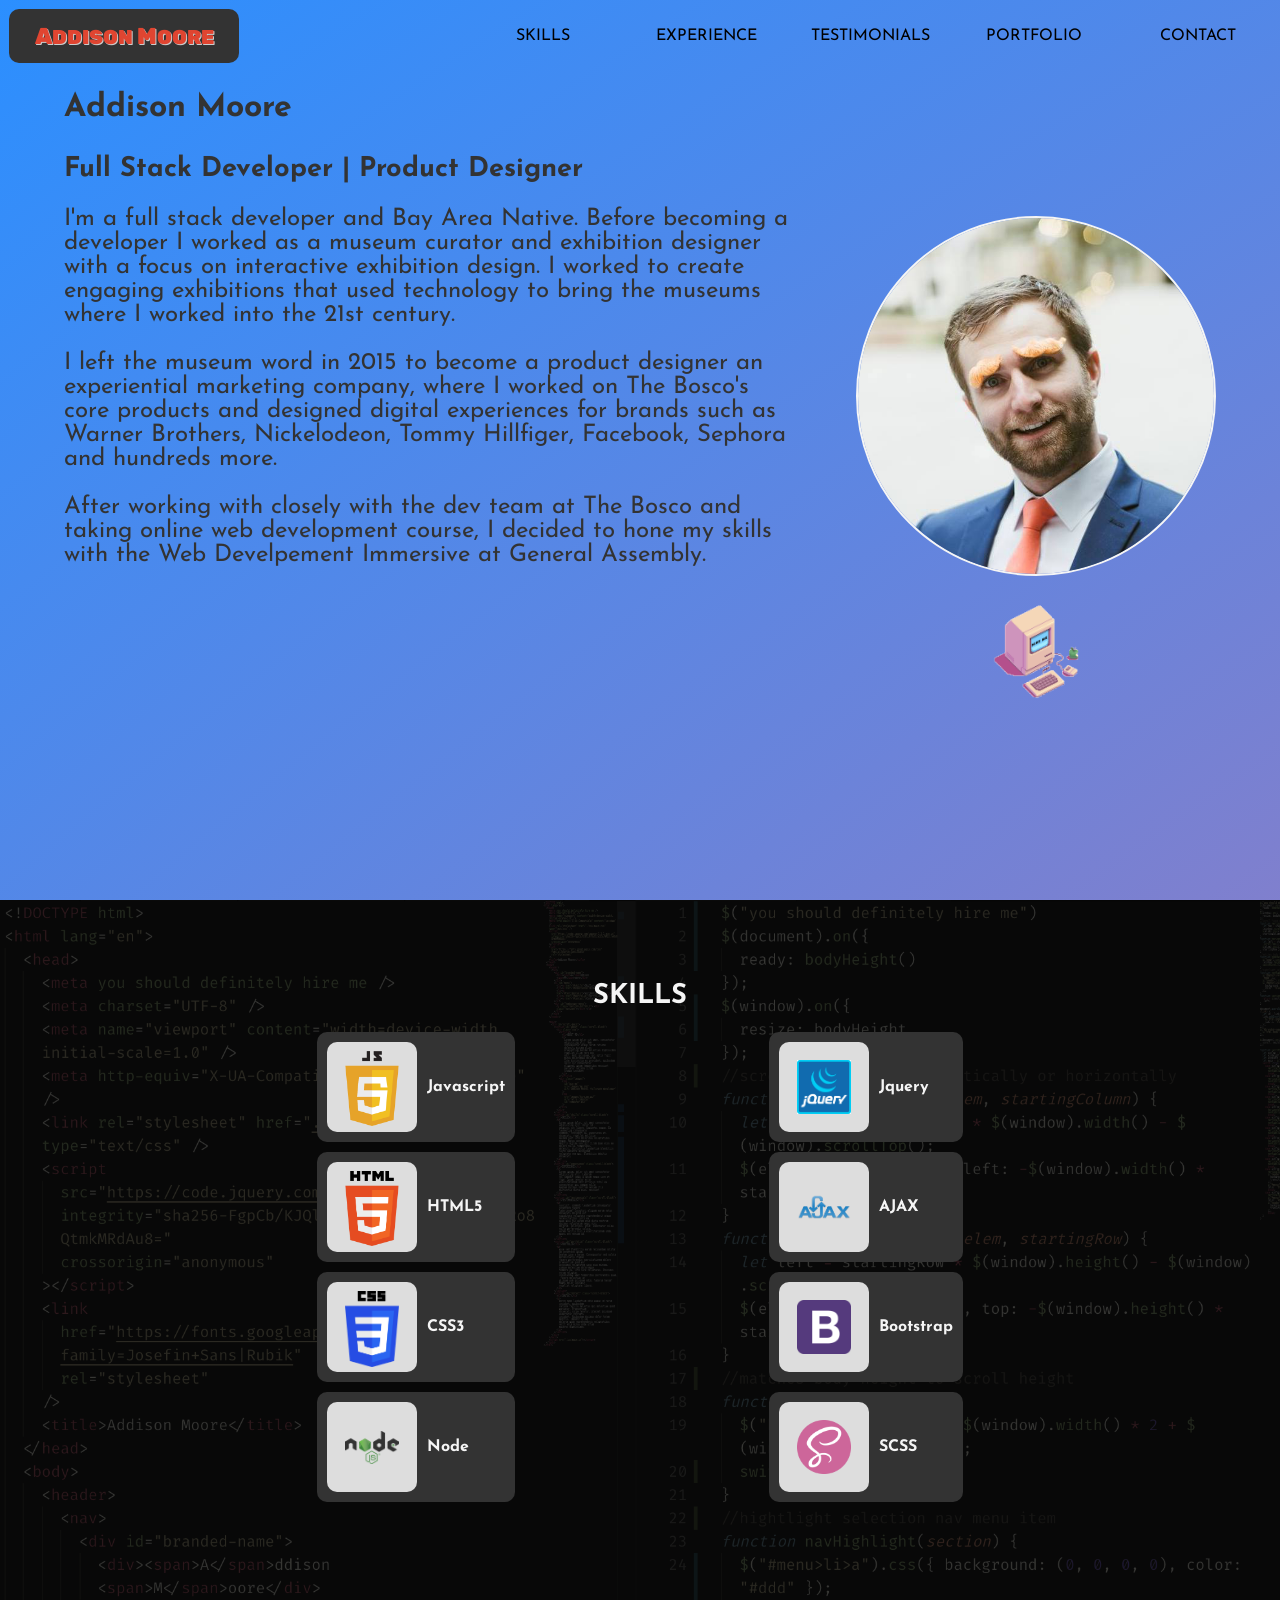
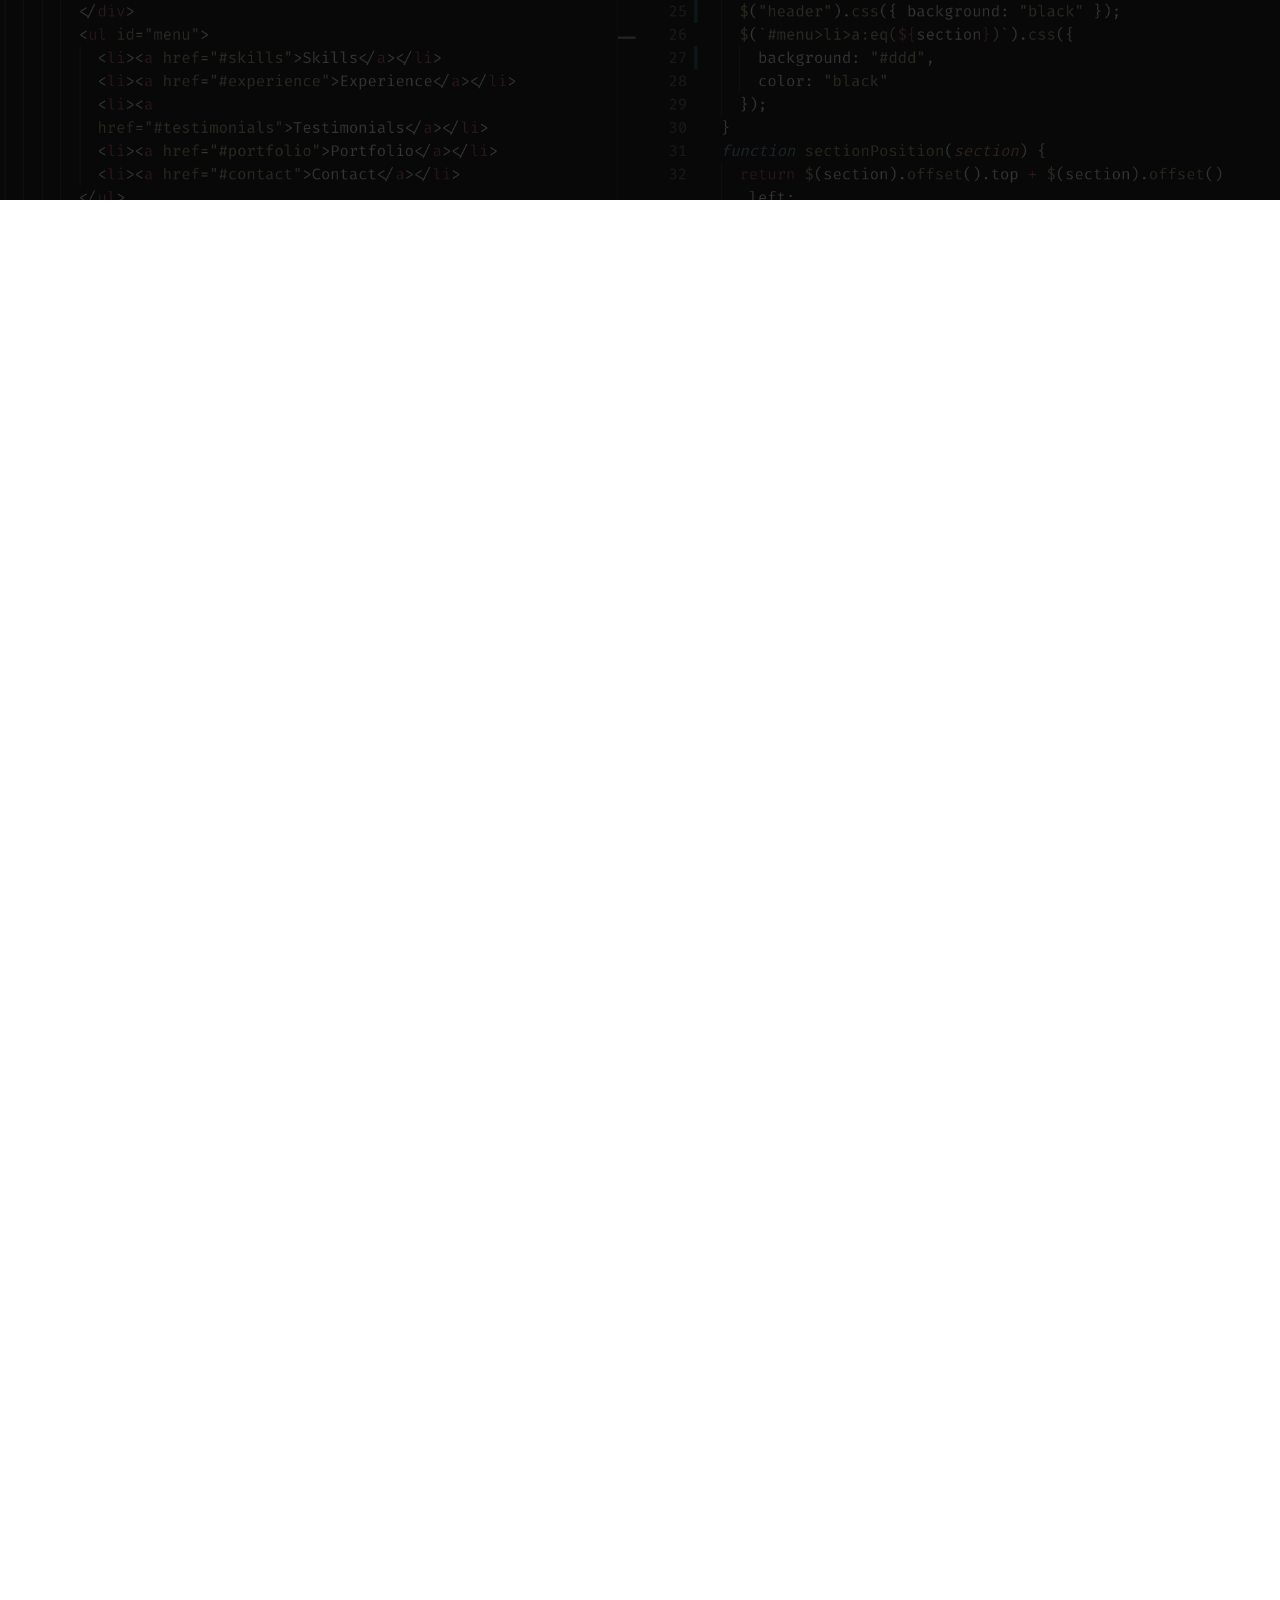
<file: docs/index.html>
<!DOCTYPE html>
<html lang="en">
  <head>
    <meta charset="UTF-8" />
    <meta name="viewport" content="width=device-width, initial-scale=1.0" />
    <meta http-equiv="X-UA-Compatible" content="ie=edge" />
    <link rel="stylesheet" href="./css/main.css" type="text/css" />
    <script
      src="https://code.jquery.com/jquery-3.3.1.min.js"
      integrity="sha256-FgpCb/KJQlLNfOu91ta32o/NMZxltwRo8QtmkMRdAu8="
      crossorigin="anonymous"
    ></script>
    <link
      href="https://fonts.googleapis.com/css?family=Josefin+Sans|Rubik"
      rel="stylesheet"
    />
    <title>Addison Moore</title>
  </head>
  <body>
    <header>
      <nav id="top-nav">
        <div id="branded-name">
          <div><span>A</span>ddison <span>M</span>oore</div>
        </div>
        <ul id="menu">
          <li><a href="#skills">Skills</a></li>
          <li><a href="#experience">Experience</a></li>
          <li><a href="#testimonials">Testimonials</a></li>
          <li><a href="#portfolio">Portfolio</a></li>
          <li><a href="#contact">Contact</a></li>
        </ul>
        <div id="hamburger-icon">
          <img src="images/menu.svg" />
          <ul id="hamburger-menu">
            <li><a href="#skills">Skills</a></li>
            <li><a href="#experience">Experience</a></li>
            <li><a href="#testimonials">Testimonials</a></li>
            <li><a href="#portfolio">Portfolio</a></li>
            <li><a href="#contact">Contact</a></li>
          </ul>
        </div>
      </nav>
    </header>

    <main>
      <div id="scroll-main">
        <section id="about" class="scroll-block">
          <div class="flex-row">
            <article>
              <h1>Addison Moore</h1>
              <h2>Full Stack Developer | Product Designer</h2>
              <p>
                I'm a full stack developer and Bay Area Native. Before becoming
                a developer I worked as a museum curator and exhibition designer
                with a focus on interactive exhibition design. I worked to
                create engaging exhibitions that used technology to bring the
                museums where I worked into the 21st century.<br />
                <br />
                I left the museum word in 2015 to become a product designer an
                experiential marketing company, where I worked on The Bosco's
                core products and designed digital experiences for brands such
                as Warner Brothers, Nickelodeon, Tommy Hillfiger, Facebook,
                Sephora and hundreds more. <br />
                <br />
                After working with closely with the dev team at The Bosco and
                taking online web development course, I decided to hone my
                skills with the Web Develpement Immersive at General Assembly.
              </p>
            </article>
            <div class="about-images">
              <img
                id="pic-me"
                src="images/me.png"
                alt="Addison Moore, fullstack developer"
              />
              <img
                src="images/hire_me.gif"
                alt="retro computer"
                id="computer-pic"
              />
            </div>
          </div>
        </section>
        <section id="skills" class="scroll-block">
          <h2>SKILLS</h2>
          <div class="skills flex-row">
            <ul>
              <li class="skill">
                <div class="icon"><img src="images/JS.png" /></div>
                Javascript
              </li>
              <li class="skill">
                <div class="icon"><img src="images/HTML5.png" /></div>
                HTML5
              </li>
              <li class="skill">
                <div class="icon"><img src="images/CSS3.png" /></div>
                CSS3
              </li>
              <li class="skill">
                <div class="icon"><img src="images/nodejs.png" /></div>
                Node
              </li>
            </ul>
            <ul>
              <li class="skill">
                <div class="icon"><img src="images/jQuery.png" /></div>
                Jquery
              </li>
              <li class="skill">
                <div class="icon"><img src="images/ajax.png" /></div>
                AJAX
              </li>
              <li class="skill">
                <div class="icon"><img src="images/bootstrap.png" /></div>
                Bootstrap
              </li>
              <li class="skill">
                <div class="icon"><img src="images/SCSS.png" /></div>
                SCSS
              </li>
            </ul>
          </div>
        </section>
        <section id="experience" class="scroll-block">
          <h2>EXPERIENCE</h2>
          <p>
            Lorem ipsum, dolor sit amet consectetur adipisicing elit. Laborum
            vel impedit sequi a ipsum neque iure et fuga! Ipsum tenetur error
            exercitationem odit officiis nihil ea consectetur qui cumque nulla
            magnam ducimus nostrum veniam illo distinctio dicta eius, nesciunt
          </p>
        </section>
        <section id="testimonials" class="scroll-block">
          <h2>TESTIMONIALS</h2>
          <p>
            suscipit, commodi laudantium consequatur inventore facere
            laboriosam? Excepturi aliquam earum natus obcaecati dolorem est
            cupiditate voluptate reprehenderit atque necessitatibus iusto ea,
            quae quis hic autem enim dicta nostrum ducimus voluptatum sequi nisi
            dolorum. Doloribus, enim! Aspernatur culpa nulla perferendis soluta,
            autem facilis nisi a exercitationem unde, quasi est veniam id.
          </p>
        </section>
        <section id="portfolio" class="scroll-block">
          <div class="carousel-buttons">
            <div class="left"><</div>
            <div class="right">></div>
          </div>
          <div id="portfolio-carousel" class="carousel">
            <div class="carousel-item portfolio-item">
              <img
                src="images/Monument.png"
                alt="Monument Blog Site"
                class="portfolio-img"
              />
              <div class="portfolio-description">
                <h4>Monument Blog Site</h4>
                <p>
                  Lorem ipsum, dolor sit amet consectetur adipisicing elit.
                  Culpa nam dolor dignissimos fuga libero repellat sunt ad,
                  reprehenderit veritatis, ut vero et. Quis modi unde corporis
                  excepturi autem iste sapiente quisquam sequi dicta sed nam
                  enim, suscipit accusantium temporibus impedit.
                </p>
              </div>
            </div>
            <div class="carousel-item portfolio-item">
              <img
                src="images/ChickenFight.png"
                alt="Family Guy Chicken Fight Game"
                class="portfolio-img"
              />
              <div class="portfolio-description">
                <h4>Chicken Fight Game</h4>
                <p>
                  Lorem ipsum, dolor sit amet consectetur adipisicing elit.
                  Culpa nam dolor dignissimos fuga libero repellat sunt ad,
                  reprehenderit veritatis, ut vero et. Quis modi unde corporis
                  excepturi autem iste sapiente quisquam sequi dicta sed nam
                  enim, suscipit accusantium temporibus impedit.
                </p>
                <a href="https://addison912.github.io/Family-Guy-Chicken-Fight/"
                  >Click here to play!</a
                >
              </div>
            </div>
            <div class="carousel-item portfolio-item">
              <img
                src="images/Billiken.png"
                alt="Billiken Homepage"
                class="portfolio-img"
              />
              <div class="portfolio-description">
                <h4>Hompage Application</h4>
                <p>
                  Lorem ipsum, dolor sit amet consectetur adipisicing elit.
                  Culpa nam dolor dignissimos fuga libero repellat sunt ad,
                  reprehenderit veritatis, ut vero et. Quis modi unde corporis
                  excepturi autem iste sapiente quisquam sequi dicta sed nam
                  enim, suscipit accusantium temporibus impedit.
                </p>
              </div>
            </div>
            <div class="carousel-item portfolio-item">
              <img
                src="images/EmporiumOfCuriosities.png"
                alt="Emporium Of Curiosities"
                class="portfolio-img"
              />
              <div class="portfolio-description">
                <h4>Emporium of Curiosities</h4>
                <p>
                  Lorem ipsum, dolor sit amet consectetur adipisicing elit.
                  Culpa nam dolor dignissimos fuga libero repellat sunt ad,
                  reprehenderit veritatis, ut vero et. Quis modi unde corporis
                  excepturi autem iste sapiente quisquam sequi dicta sed nam
                  enim, suscipit accusantium temporibus impedit.
                </p>
              </div>
            </div>
            <div class="carousel-item portfolio-item">
              <img
                src="images/GeoQuakes.png"
                alt="GeoQuakes"
                class="portfolio-img"
              />
              <div class="portfolio-description">
                <h4>GeoQuakes</h4>
                <p>
                  Lorem ipsum, dolor sit amet consectetur adipisicing elit.
                  Culpa nam dolor dignissimos fuga libero repellat sunt ad,
                  reprehenderit veritatis, ut vero et. Quis modi unde corporis
                  excepturi autem iste sapiente quisquam sequi dicta sed nam
                  enim, suscipit accusantium temporibus impedit.
                </p>
              </div>
            </div>
          </div>
        </section>
        <section id="contact" class="scroll-block">
          <h2>Like what you see? Get in touch!</h2>
          <form action="POST" href="http://facebook.com" id="contact">
            <div class="flex-row">
              <input type="text" placeholder="FULL NAME" />
              <input type="email" placeholder="EMAIL" />
              <input type="text" placeholder="SUBJECT" />
            </div>
            <textarea
              name="comment"
              id="comment"
              cols="30"
              rows="10"
              placeholder="COMMENT"
            ></textarea>
            <input type="submit" value="submit" id="submit-comment" />
          </form>
        </section>
      </div>
    </main>
    <script src="./js/main.js"></script>
  </body>
</html>
</file>
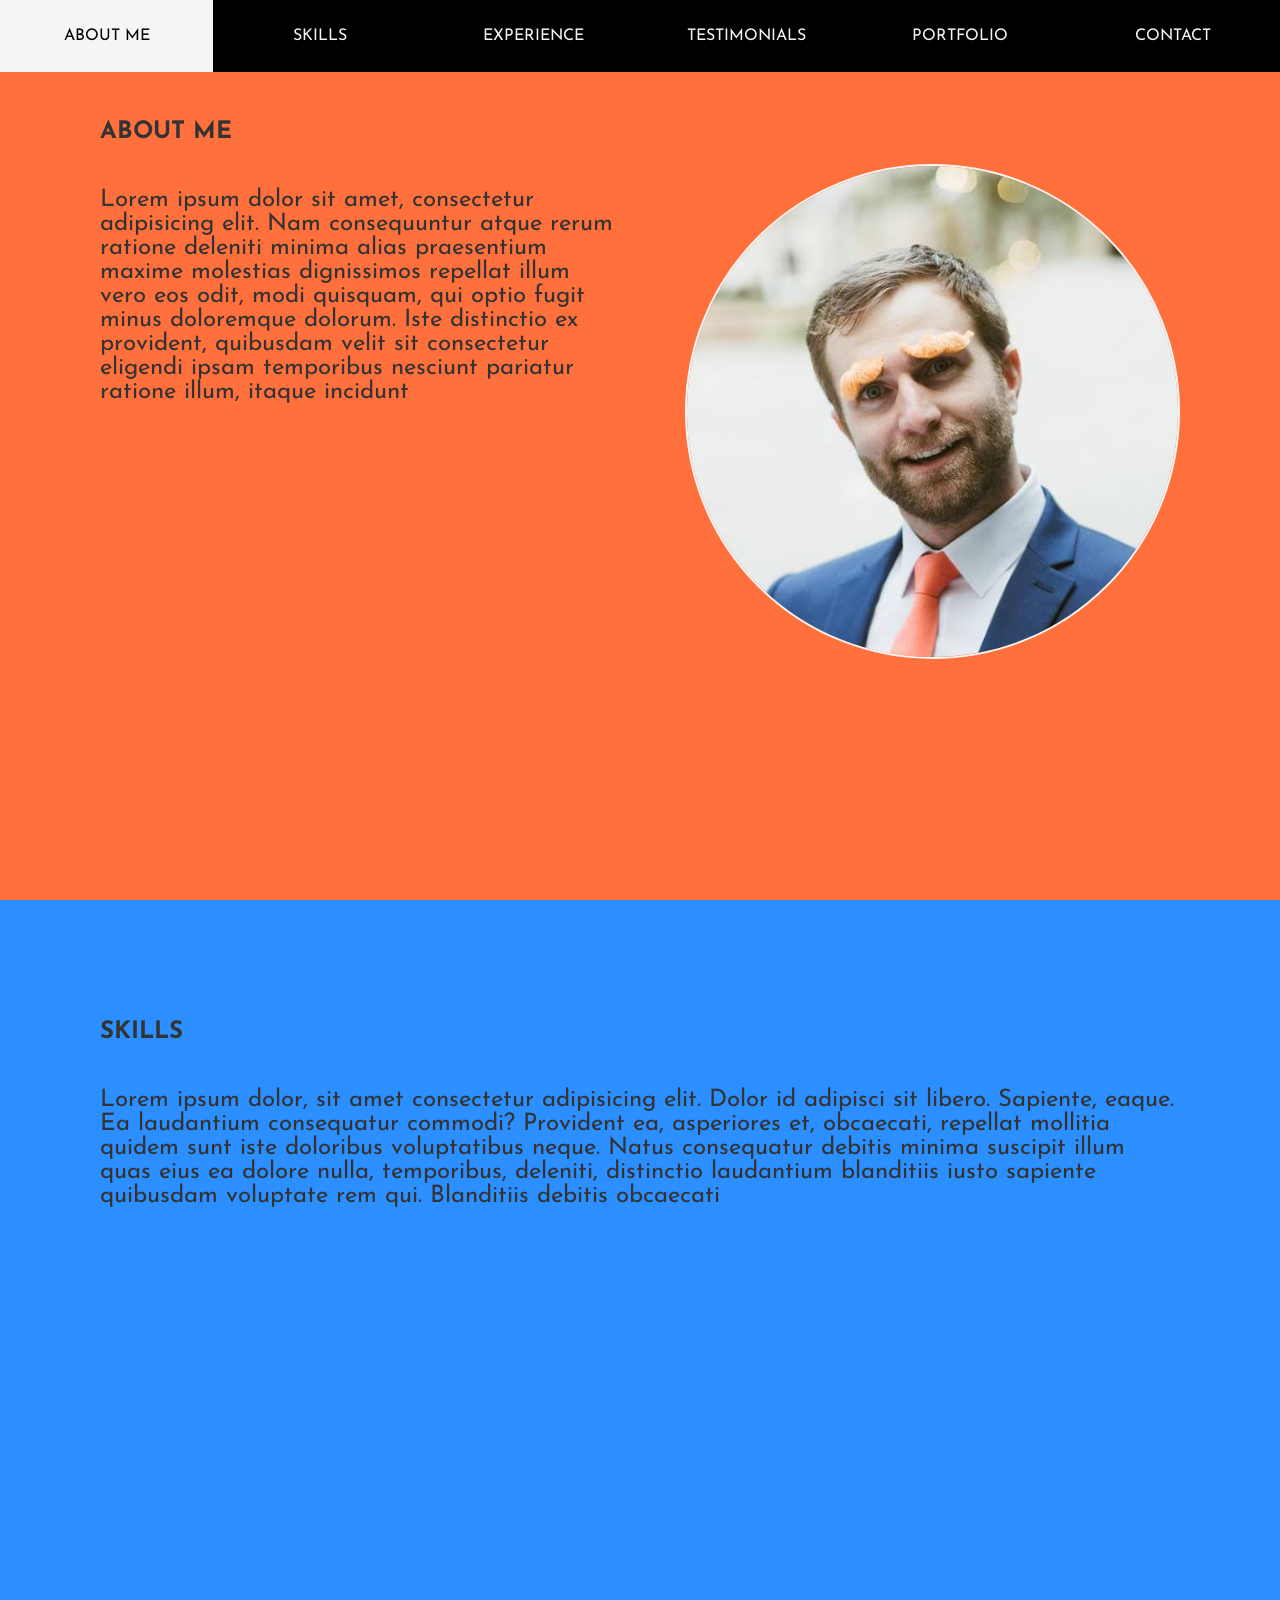
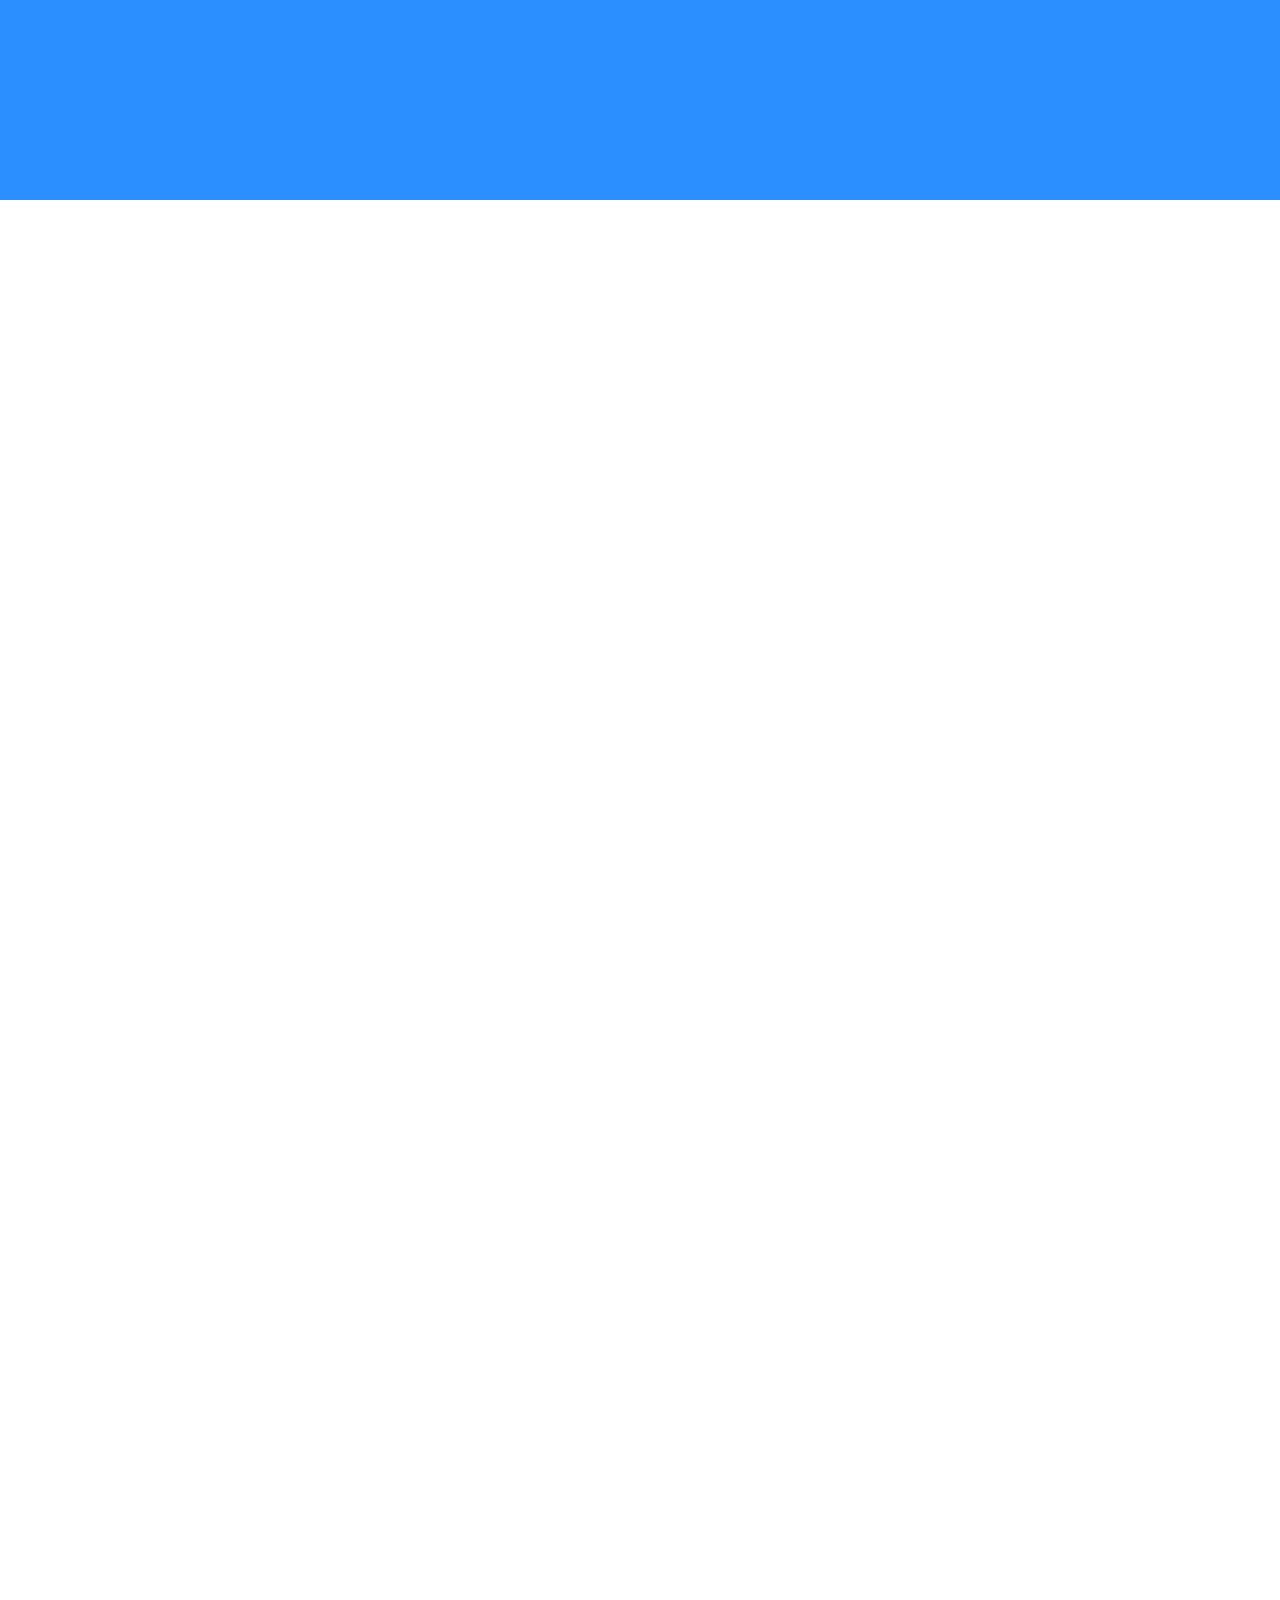
<file: public/index.html>
<!DOCTYPE html>
<html lang="en">
  <head>
    <meta charset="UTF-8" />
    <meta name="viewport" content="width=device-width, initial-scale=1.0" />
    <meta http-equiv="X-UA-Compatible" content="ie=edge" />
    <link rel="stylesheet" href="./css/main.css" type="text/css" />
    <script
      src="https://code.jquery.com/jquery-3.3.1.min.js"
      integrity="sha256-FgpCb/KJQlLNfOu91ta32o/NMZxltwRo8QtmkMRdAu8="
      crossorigin="anonymous"
    ></script>
    <link
      href="https://fonts.googleapis.com/css?family=Josefin+Sans"
      rel="stylesheet"
    />
    <title>Addison Moore</title>
  </head>
  <body>
    <header>
      <nav>
        <ul id="menu">
          <li><a href="#about">About Me</a></li>
          <li><a href="#skills">Skills</a></li>
          <li><a href="#experience">Experience</a></li>
          <li><a href="#testimonials">Testimonials</a></li>
          <li><a href="#portfolio">Portfolio</a></li>
          <li><a href="#contact">Contact</a></li>
        </ul>
        <div id="hamburger-menu">
          <a class="navicon-button x"> <div class="navicon"></div> </a>
        </div>
      </nav>
    </header>

    <main>
      <div id="scroll-main">
        <section id="about" class="scroll-block">
          <h1>ABOUT ME</h1>
          <div class="row">
            <p>
              Lorem ipsum dolor sit amet, consectetur adipisicing elit. Nam
              consequuntur atque rerum ratione deleniti minima alias praesentium
              maxime molestias dignissimos repellat illum vero eos odit, modi
              quisquam, qui optio fugit minus doloremque dolorum. Iste
              distinctio ex provident, quibusdam velit sit consectetur eligendi
              ipsam temporibus nesciunt pariatur ratione illum, itaque incidunt
            </p>
            <img src="images/me.png" alt="Addison Moore, fullstack developer" />
          </div>
        </section>
        <section id="skills" class="scroll-block">
          <h1>SKILLS</h1>
          <p>
            Lorem ipsum dolor, sit amet consectetur adipisicing elit. Dolor id
            adipisci sit libero. Sapiente, eaque. Ea laudantium consequatur
            commodi? Provident ea, asperiores et, obcaecati, repellat mollitia
            quidem sunt iste doloribus voluptatibus neque. Natus consequatur
            debitis minima suscipit illum quas eius ea dolore nulla, temporibus,
            deleniti, distinctio laudantium blanditiis iusto sapiente quibusdam
            voluptate rem qui. Blanditiis debitis obcaecati
          </p>
        </section>
        <section id="experience" class="scroll-block">
          <h1>EXPERIENCE</h1>
          <p>
            Lorem ipsum, dolor sit amet consectetur adipisicing elit. Laborum
            vel impedit sequi a ipsum neque iure et fuga! Ipsum tenetur error
            exercitationem odit officiis nihil ea consectetur qui cumque nulla
            magnam ducimus nostrum veniam illo distinctio dicta eius, nesciunt
          </p>
        </section>
        <section id="testimonials" class="scroll-block">
          <h1>TESTIMONIALS</h1>
          <p>
            suscipit, commodi laudantium consequatur inventore facere
            laboriosam? Excepturi aliquam earum natus obcaecati dolorem est
            cupiditate voluptate reprehenderit atque necessitatibus iusto ea,
            quae quis hic autem enim dicta nostrum ducimus voluptatum sequi nisi
            dolorum. Doloribus, enim! Aspernatur culpa nulla perferendis soluta,
            autem facilis nisi a exercitationem unde, quasi est veniam id.
          </p>
        </section>
        <section id="portfolio" class="scroll-block">
          <h1>PORTFOLIO</h1>
          <p>
            esse sed blanditiis earum recusandae soluta! Ab inventore ipsam,
            beatae ipsa a harum. Consequuntur sed soluta perspiciatis itaque
            facere perferendis exercitationem dolore praesentium quod est
            accusamus voluptatem ipsa eius minima, cumque molestiae doloremque
            tempore ea, iste iure voluptates. Possimus rerum voluptas
            repudiandae amet temporibus perferendis quam, facere molestias at
            aliquam eum quisquam odio, laborum harum? Magni dolor suscipit
            repellat voluptate libero.
          </p>
        </section>
        <section id="contact" class="scroll-block">
          <h1>CONTACT</h1>
          <p>
            porro nemo laudantium odio eaque id rerum incidunt, quibusdam
            ratione facilis delectus qui molestiae quod pariatur. Praesentium
            obcaecati culpa tenetur, placeat quisquam aspernatur corrupti
            incidunt. Quibusdam ducimus dolor totam debitis, impedit illum
            dolorum quae reprehenderit voluptatibus velit enim minus unde ullam
            maiores dignissimos.
          </p>
        </section>
      </div>
    </main>
    <script src="./js/main.js"></script>
  </body>
</html>
</file>
<file: docs/css/main.css>
* {
  box-sizing: border-box;
}

body {
  margin: 0;
  overflow-x: hidden;
  height: 5000px;
  font-family: "Josefin Sans", sans-serif;
  color: #333;
}
body p {
  font-size: 24px;
}

a {
  cursor: pointer;
  color: #000;
  text-decoration: none;
}

ul {
  list-style: none;
  padding: 0;
  margin: 0;
}

article h1 {
  font-size: 2em;
}

header {
  position: fixed;
  top: 0;
  left: 0;
  z-index: 1;
}

#top-nav {
  display: flex;
  justify-content: space-between;
  width: 100vw;
  height: 8vh;
  align-items: center;
}

#menu {
  width: 64vw;
  height: 100%;
  display: flex;
  margin: 0;
  align-content: center;
  text-transform: uppercase;
  font-size: 16px;
}
#menu li {
  display: flex;
  align-items: center;
  justify-content: center;
  width: 100%;
}
#menu a {
  display: flex;
  align-items: center;
  justify-content: center;
  width: 95%;
  height: 6vh;
  transition: 0.5s ease-in-out;
  border-radius: 10px;
}
#menu a:hover {
  text-decoration: none;
  background: #ddd;
  color: black;
  transition: 0.5s ease-in-out;
}

#branded-name {
  font-family: "Rubik", sans-serif;
  color: #e04531;
  display: flex;
  justify-content: center;
  align-items: center;
  text-shadow: 1px 1px #ccc;
  font-weight: 900;
  font-size: 20px;
  height: 6vh;
  width: 18vw;
  margin: 0 1vh;
  text-transform: uppercase;
  background-color: #333;
  border-radius: 10px;
  min-width: 200px;
  transition: 0.2s ease-in-out;
}
#branded-name span {
  font-size: 23px;
  transition: 0.2s ease-in-out;
}

#branded-name:hover {
  cursor: pointer;
  font-size: 23px;
  transition: 0.2s ease-in-out;
}
#branded-name:hover span {
  font-size: 26px;
  transition: 0.2s ease-in-out;
}

#hamburger-icon {
  display: none;
}

#hamburger-menu {
  flex-direction: column;
  min-width: 33.33%;
  right: 0;
  top: 8vh;
  background: #ddd;
  border-radius: 0 0 10px 10px;
  position: fixed;
  padding: 10px;
  display: none;
}
#hamburger-menu li {
  display: flex;
  align-items: center;
  height: 2em;
  border-radius: 10px;
  padding: 0 7px;
}
#hamburger-menu li:hover {
  background: whitesmoke;
}
#hamburger-menu a {
  color: black;
}
#hamburger-menu a:hover {
  text-decoration: none;
}

main {
  width: 100%;
}

.flex-row {
  display: flex;
  flex-direction: row;
  height: 100%;
}

#scroll-main {
  position: fixed;
}

.scroll-block {
  width: 100vw;
  height: 100vh;
  position: absolute;
  display: flex;
  flex-direction: column;
  padding: 60px 5vw 0 5vw;
  overflow: scroll;
}
.scroll-block p {
  font-size: 1.5em;
}
.scroll-block h2 {
  font-size: 1.7em;
}

.scroll-block > h2 {
  text-align: center;
}

.about-images {
  display: flex;
  flex-direction: column;
  align-items: center;
  justify-content: center;
}

#about {
  left: 0;
  top: 0;
  background-size: 1000% 1000%;
  background-image: radial-gradient(#ece472, #ff6883, #2b8fff);
  animation: gradientBackground 45s infinite ease-in-out;
}
#about p {
  padding: 0 5vw 5vw 0;
  max-height: 50%;
}

#pic-me {
  border-radius: 50%;
  border: 2px solid whitesmoke;
  height: 40vh;
}

#computer-pic {
  height: 12vh;
  width: 12vh;
  justify-self: flex-end;
  margin-top: 4vh;
  transition: ease-in-out 0.3s;
  margin: 20px 0 40px 0;
}

#computer-pic:hover {
  cursor: pointer;
  height: 20vh;
  width: 20vh;
  transition: ease-in-out 0.3s;
}

#skills {
  left: 0;
  top: 100vh;
  color: whitesmoke;
  background: url("../images/screen-shot1.png");
  background-size: cover;
  background-position: center;
  background-position-y: 0;
}

.skills {
  justify-content: space-evenly;
}

.skill {
  display: flex;
  margin-bottom: 10px;
  align-items: center;
  line-height: 1.5;
  font-weight: 700;
  color: whitesmoke;
  background: #333;
  padding: 0 10px 0 0;
  border-radius: 10px;
}

.icon {
  display: flex;
  align-items: center;
  height: 10vh;
  width: 10vh;
  padding: 1vh 2vh;
  margin: 10px;
  background: #ddd;
  border-radius: 10px;
  overflow: hidden;
}
.icon img {
  width: 100%;
  margin: auto;
}

#experience {
  left: 100vw;
  top: 100vh;
  background: #fff388;
}

#testimonials {
  left: 100vw;
  top: 200vh;
  background: #ff88ef;
}

#portfolio {
  left: 200vw;
  top: 200vh;
  background: #f3e4dd;
  overflow: hidden;
  padding: 0;
}

#portfolio-carousel {
  margin-top: 5vh;
  display: flex;
}

.portfolio-img {
  position: relative;
  width: 65vw;
  height: 40.34vw;
  border-radius: 10px 0 0 10px;
}

.portfolio-item {
  background: rgba(0, 0, 0, 0.3);
  border-radius: 10px;
}

.portfolio-description {
  width: 15vw;
  height: 40.43vw;
  background: white;
  overflow: scroll;
  padding: 10px;
  border-radius: 0 10px 10px 0;
}
.portfolio-description p {
  font-size: 1em;
}
.portfolio-description a {
  color: #751515;
}
.portfolio-description a:hover {
  color: #851717;
  text-decoration: underline;
}

.left,
.right {
  height: 4vw;
  width: 4vw;
  color: white;
  font-size: 3vw;
  background: rgba(0, 0, 0, 0.5);
  border-radius: 50%;
  border: 1px solid white;
  z-index: 1;
  display: flex;
  justify-content: center;
  align-items: center;
  margin: 0 20px;
  transition: ease-in-out 0.2s;
}

.left:hover,
.right:hover {
  background: rgba(0, 0, 0, 0.8);
  transition: ease-in-out 0.2s;
  cursor: pointer;
}

.carousel {
  position: relative;
  margin: 0 auto;
  width: 80vw;
  left: 0;
  transition: ease-in-out 0.3s;
}

.carousel-buttons {
  position: relative;
  display: flex;
  justify-content: space-between;
  top: 48vh;
  width: 95vw;
  margin: 0 auto;
}

.carousel-item {
  display: flex;
  transition: 0.3s ease-in-out;
  position: relative;
  margin-right: 20vw;
}

#contact {
  display: flex;
  align-items: center;
  left: 200vw;
  top: 300vh;
  background-size: 1000% 1000%;
  background-image: radial-gradient(#ece472, #ff6883, #2b8fff);
  animation: gradientBackground 45s infinite ease-in-out;
}
#contact form {
  background: rgba(0, 0, 0, 0.3);
  border-radius: 10px;
  display: flex;
  justify-content: center;
  font-size: 16px;
  padding: 50px;
  flex-direction: column;
  align-items: center;
  width: 90%;
}
#contact textarea {
  height: 170px;
  padding: 8px 15px;
  resize: none;
  width: 100%;
  border-radius: 5px;
}
#contact input {
  height: 30px;
  padding: 0 15px;
  text-transform: uppercase;
  width: 98%;
  border-radius: 5px;
  margin-bottom: 10px;
}
#contact button {
  height: 30px;
  border-radius: 5px;
}
#contact #submit-comment {
  width: 200px;
}
#contact .flex-row {
  width: 100%;
  justify-content: space-between;
}
#contact input,
#contact textarea,
#contact button {
  min-width: 125px;
  margin: 0 0 10px 0;
  appearance: none;
  border-style: none;
  border: 2px solid #44535e;
  font-weight: bold;
  color: #44535e;
}

footer {
  background: black;
}

@keyframes gradientBackground {
  0% {
    background-position: 0% 0%;
  }
  25% {
    background-position: 100% 100%;
  }
  50% {
    background-position: 0% 100%;
  }
  75% {
    background-position: 100% 0%;
  }
  100% {
    background-position: 0% 0%;
  }
}
@media only screen and (max-width: 1080px) {
  #menu {
    display: none;
  }

  #hamburger-icon {
    display: block;
    top: 10px;
    margin-right: 16px;
  }

  #hamburger-icon:hover {
    cursor: pointer;
  }

  #about .flex-row {
    flex-direction: column;
  }

  .about-images {
    justify-content: flex-start;
  }

  #portfolio-description p {
    font-size: 0.75em;
  }
}
@media only screen and (max-width: 700px) {
  #contact .flex-row {
    flex-direction: column;
  }
}

/*# sourceMappingURL=main.css.map */
</file>
<file: public/css/main.css>
* {
  box-sizing: border-box;
}

body {
  margin: 0;
  overflow-x: hidden;
  height: 5000px;
  font-family: "Josefin Sans", sans-serif;
  color: #333;
}
body p {
  font-size: 24px;
}

a {
  cursor: pointer;
  color: whitesmoke;
  text-decoration: none;
}

ul {
  list-style: none;
  padding: 0;
}

header {
  background: black;
  position: fixed;
  top: 0;
  left: 0;
  z-index: 1;
}

nav {
  display: flex;
  width: 100vw;
  height: 8vh;
  align-items: center;
}
nav ul {
  width: 100%;
  height: 100%;
  display: flex;
  margin: 0;
  justify-content: space-evenly;
  align-content: center;
  text-transform: uppercase;
}
nav li {
  width: 100%;
}
nav a {
  display: flex;
  align-items: center;
  justify-content: center;
  width: 100%;
  height: 100%;
  transition: 0.5s ease-in-out;
}
nav a:hover {
  background: whitesmoke;
  color: black;
  transition: 0.5s ease-in-out;
}

main {
  width: 100%;
}

.row {
  display: flex;
  flex-direction: row;
}

#scroll-main {
  position: fixed;
}

.scroll-block {
  position: absolute;
  display: flex;
  flex-direction: column;
  width: 100vw;
  height: 100vh;
  padding: 100px;
}

#about {
  left: 0;
  top: 0;
  background: #ff703c;
}
#about img {
  border-radius: 50%;
  border: 2px solid whitesmoke;
  height: 55vh;
}
#about p {
  padding-right: 5vw;
}

#skills {
  left: 0;
  top: 100vh;
  background: #2c8fff;
}

#experience {
  left: 100vw;
  top: 100vh;
  background: #fff388;
}

#testimonials {
  left: 100vw;
  top: 200vh;
  background: #ff88ef;
}

#portfolio {
  left: 200vw;
  top: 200vh;
  background: #88fff9;
}

#contact {
  left: 200vw;
  top: 300vh;
  background: #84ff6b;
}

footer {
  background: black;
}

/*# sourceMappingURL=main.css.map */
</file>
